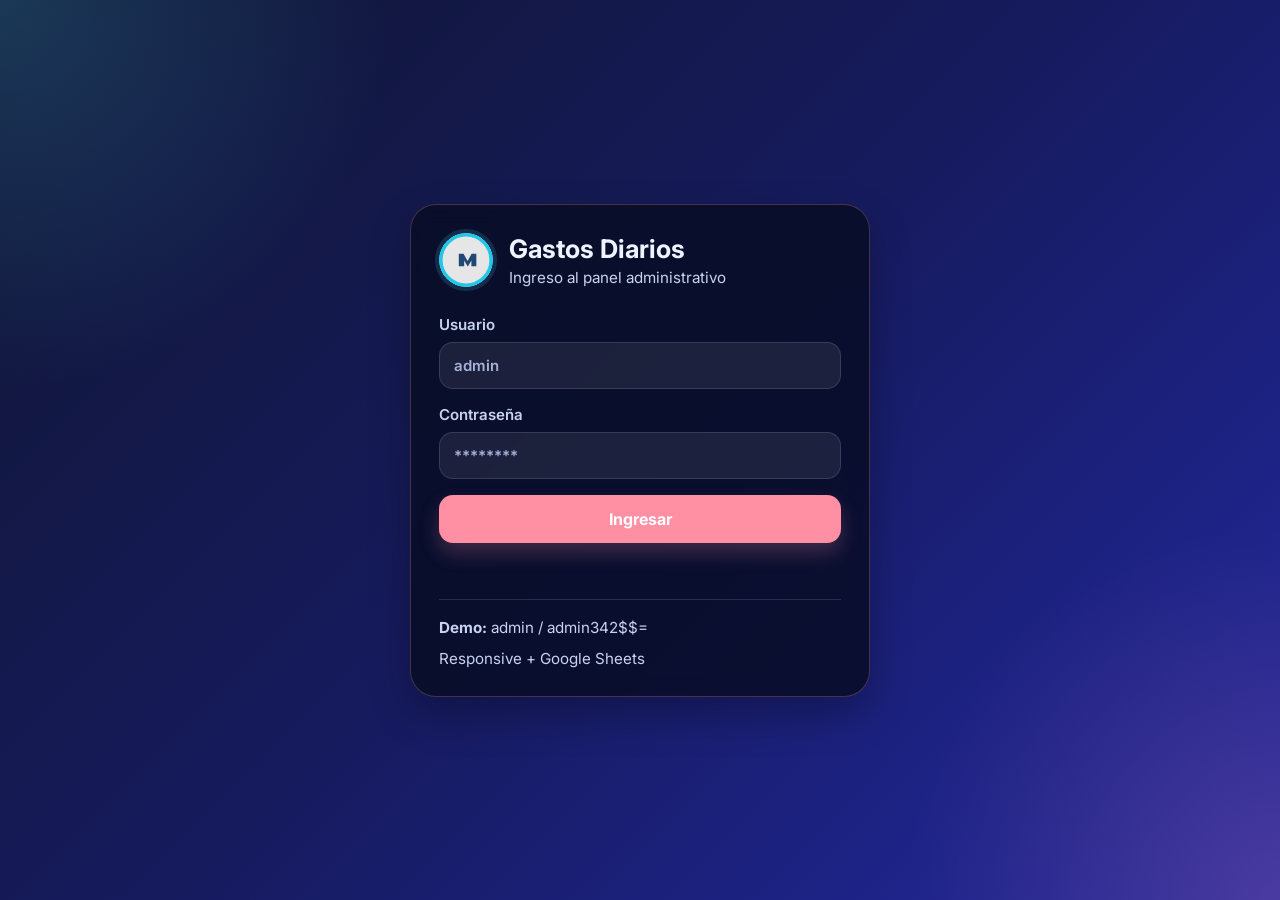
<file: index.html>
<!DOCTYPE html>
<html lang="es">
<head>
  <meta charset="UTF-8" />
  <meta name="viewport" content="width=device-width, initial-scale=1.0" />
  <title>Gastos Diarios</title>
  <link rel="preconnect" href="https://fonts.googleapis.com">
  <link rel="preconnect" href="https://fonts.gstatic.com" crossorigin>
  <link href="https://fonts.googleapis.com/css2?family=Inter:wght@400;500;600;700;800&display=swap" rel="stylesheet">
  <link rel="stylesheet" href="styles.css" />
</head>
<body>
  <div id="app">
    <section id="loginScreen" class="screen screen--active">
      <div class="login-shell">
        <div class="login-card">
          <div class="login-brand">
            <img src="assets/logo-placeholder.svg" alt="Logo" class="login-logo" />
            <div>
              <h1>Gastos Diarios</h1>
              <p>Ingreso al panel administrativo</p>
            </div>
          </div>

          <form id="loginForm" class="login-form">
            <label>
              Usuario
              <input type="text" id="username" placeholder="admin" autocomplete="username" required />
            </label>

            <label>
              Contraseña
              <input type="password" id="password" placeholder="********" autocomplete="current-password" required />
            </label>

            <button type="submit" class="primary-button">Ingresar</button>
            <p id="loginMessage" class="form-message"></p>
          </form>

          <div class="login-help">
            <span><strong>Demo:</strong> admin / admin342$$=</span>
            <span>Responsive + Google Sheets</span>
          </div>
        </div>
      </div>
    </section>

    <section id="dashboardScreen" class="screen">
      <header class="app-header">
        <div class="brand">
          <img src="assets/logo-placeholder.svg" alt="Logo" class="brand-logo" />
          <div class="brand-copy">
            <h2>Gastos Diarios</h2>
            <p>Dashboard financiero diario</p>
          </div>
        </div>

        <button id="themeToggle" class="theme-toggle" type="button" aria-label="Cambiar tema">
          <span class="toggle-icon toggle-icon--sun" aria-hidden="true">
            <svg viewBox="0 0 24 24"><path d="M12 4V2m0 20v-2m8-8h2M2 12h2m13.657 5.657 1.414 1.414M4.929 4.929 6.343 6.343m11.314-1.414-1.414 1.414M6.343 17.657l-1.414 1.414M12 7a5 5 0 1 0 0 10a5 5 0 0 0 0-10Z"/></svg>
          </span>
          <span class="toggle-track"><span class="toggle-thumb"></span></span>
          <span class="toggle-icon toggle-icon--moon" aria-hidden="true">
            <svg viewBox="0 0 24 24"><path d="M20 14.5A8.5 8.5 0 0 1 9.5 4A8.5 8.5 0 1 0 20 14.5Z"/></svg>
          </span>
        </button>
      </header>

      <button id="filtersToggleBtn" class="filters-fab" type="button" aria-label="Mostrar filtros">
        <svg viewBox="0 0 24 24"><path d="M3 5h18M6 12h12M10 19h4"/></svg>
      </button>

      <main class="dashboard-shell">
        <aside id="filtersPanel" class="filters-panel">
          <div class="filters-head">
            <div class="filters-title">
              <span class="filters-icon">
                <svg viewBox="0 0 24 24"><path d="m21 21-4.35-4.35M10.5 18a7.5 7.5 0 1 1 0-15a7.5 7.5 0 0 1 0 15Z"/></svg>
              </span>
              <div>
                <h3>Filtros</h3>
                <p>Periodo, categoría y detalle</p>
              </div>
            </div>
          </div>

          <form id="filtersForm" class="filters-form">
            <label>
              Periodo
              <select id="periodFilter">
                <option value="7">Últimos 7 días</option>
                <option value="30" selected>Últimos 30 días</option>
                <option value="custom">Desde / Hasta</option>
                <option value="all">Todo</option>
              </select>
            </label>

            <div id="customDates" class="custom-dates hidden">
              <label>
                Desde
                <input type="date" id="fromFilter" />
              </label>
              <label>
                Hasta
                <input type="date" id="toFilter" />
              </label>
            </div>

            <label>
              Categoría
              <select id="categoryFilter">
                <option value="">Todas</option>
              </select>
            </label>

            <label>
              Detalle
              <input type="text" id="detailFilter" placeholder="Ej: alquiler" />
            </label>

            <label>
              Buscar
              <input type="text" id="searchFilter" placeholder="Buscar por detalle, ID o categoría" />
            </label>

            <div class="filters-actions">
              <button type="submit" class="primary-button">Aplicar</button>
              <button type="button" id="clearFiltersBtn" class="secondary-button">Limpiar</button>
            </div>
          </form>
        </aside>

        <section class="content-panel">
          <div class="stats-grid">
            <article class="stat-card stat-card--income">
              <span class="stat-label">Ingresos</span>
              <strong id="incomeValue" class="stat-value">USD 0.00</strong>
            </article>

            <article class="stat-card stat-card--expense">
              <span class="stat-label">Egresos / Gastos</span>
              <strong id="expenseValue" class="stat-value">USD 0.00</strong>
            </article>

            <article class="stat-card stat-card--balance">
              <span class="stat-label">Saldo</span>
              <strong id="balanceValue" class="stat-value">USD 0.00</strong>
            </article>

            <article class="stat-card stat-card--saving">
              <span class="stat-label">Ahorro</span>
              <strong id="savingValue" class="stat-value">USD 0.00</strong>
            </article>
          </div>

          <section class="table-card">
            <div class="table-toolbar">
              <div>
                <h3>Registros</h3>
                <p id="tableCount">0 registros</p>
              </div>

              <button type="button" id="refreshBtn" class="secondary-button">Actualizar</button>
            </div>

            <div class="table-wrap">
              <table>
                <thead>
                  <tr>
                    <th>ID</th>
                    <th>Fecha / Hora</th>
                    <th>Detalle</th>
                    <th>Categoría</th>
                    <th>Cantidad</th>
                    <th>Precio Unitario</th>
                    <th>Tipo Moneda</th>
                    <th>Total</th>
                    <th>Acciones</th>
                  </tr>
                </thead>
                <tbody id="recordsTableBody">
                  <tr>
                    <td colspan="9" class="empty-state">Sin registros cargados.</td>
                  </tr>
                </tbody>
              </table>
            </div>
          </section>
        </section>
      </main>

      <button id="openModalBtn" class="fab" type="button" aria-label="Nuevo registro">
        <span>+</span>
      </button>

      <footer class="app-footer">
        <p>IFLIA GAMBINO-JUÁREZ © 2026</p>
        <p>by Ing. Fernando Gambino &amp; C.P. Carolina Juárez · Todos los Derechos Registrados</p>
      </footer>
    </section>
  </div>

  <div id="recordModal" class="modal hidden">
    <div class="modal-card">
      <div class="modal-head">
        <div>
          <h3 id="modalTitle">Nuevo registro</h3>
          <p id="modalSubtitle">Carga y edición de movimientos</p>
        </div>
        <button type="button" class="icon-button" data-close-modal="true" aria-label="Cerrar">
          <svg viewBox="0 0 24 24"><path d="M6 6 18 18M18 6 6 18"/></svg>
        </button>
      </div>

      <form id="recordForm" class="record-form">
        <div class="form-grid">
          <label>
            ID
            <input type="text" id="recordId" readonly />
          </label>

          <label>
            Fecha / Hora
            <input type="datetime-local" id="recordDateTime" required />
          </label>

          <label class="col-span-2">
            Detalle
            <input type="text" id="recordDetail" maxlength="120" required />
          </label>

          <label>
            Categoría
            <input type="text" id="recordCategory" list="categoriesList" placeholder="Ej: 💡 Luz" required />
            <datalist id="categoriesList"></datalist>
          </label>

          <label>
            Tipo de movimiento
            <select id="recordMovement" required>
              <option value="Ingreso">Ingreso</option>
              <option value="Egreso">Egreso</option>
              <option value="Ahorro">Ahorro</option>
            </select>
          </label>

          <label>
            Cantidad
            <input type="number" id="recordQuantity" step="0.01" min="0" value="1" required />
          </label>

          <label>
            Precio Unitario
            <input type="number" id="recordUnitPrice" step="0.01" min="0" value="0" required />
          </label>

          <label>
            Tipo Moneda
            <select id="recordCurrency" required>
              <option value="USD">USD</option>
              <option value="ARS">ARS</option>
              <option value="EUR">EUR</option>
            </select>
          </label>

          <label>
            Total
            <input type="number" id="recordTotal" step="0.01" readonly />
          </label>
        </div>

        <div class="modal-actions">
          <button type="button" class="secondary-button" data-close-modal="true">Cancelar</button>
          <button type="submit" id="saveRecordBtn" class="primary-button">Guardar</button>
        </div>

        <p class="modal-note">Se agregó el campo <strong>Tipo de movimiento</strong> para poder calcular correctamente Ingresos, Egresos, Saldo y Ahorro en el dashboard.</p>
        <p id="formMessage" class="form-message"></p>
      </form>
    </div>
  </div>

  <script src="script.js"></script>
</body>
</html>
</file>
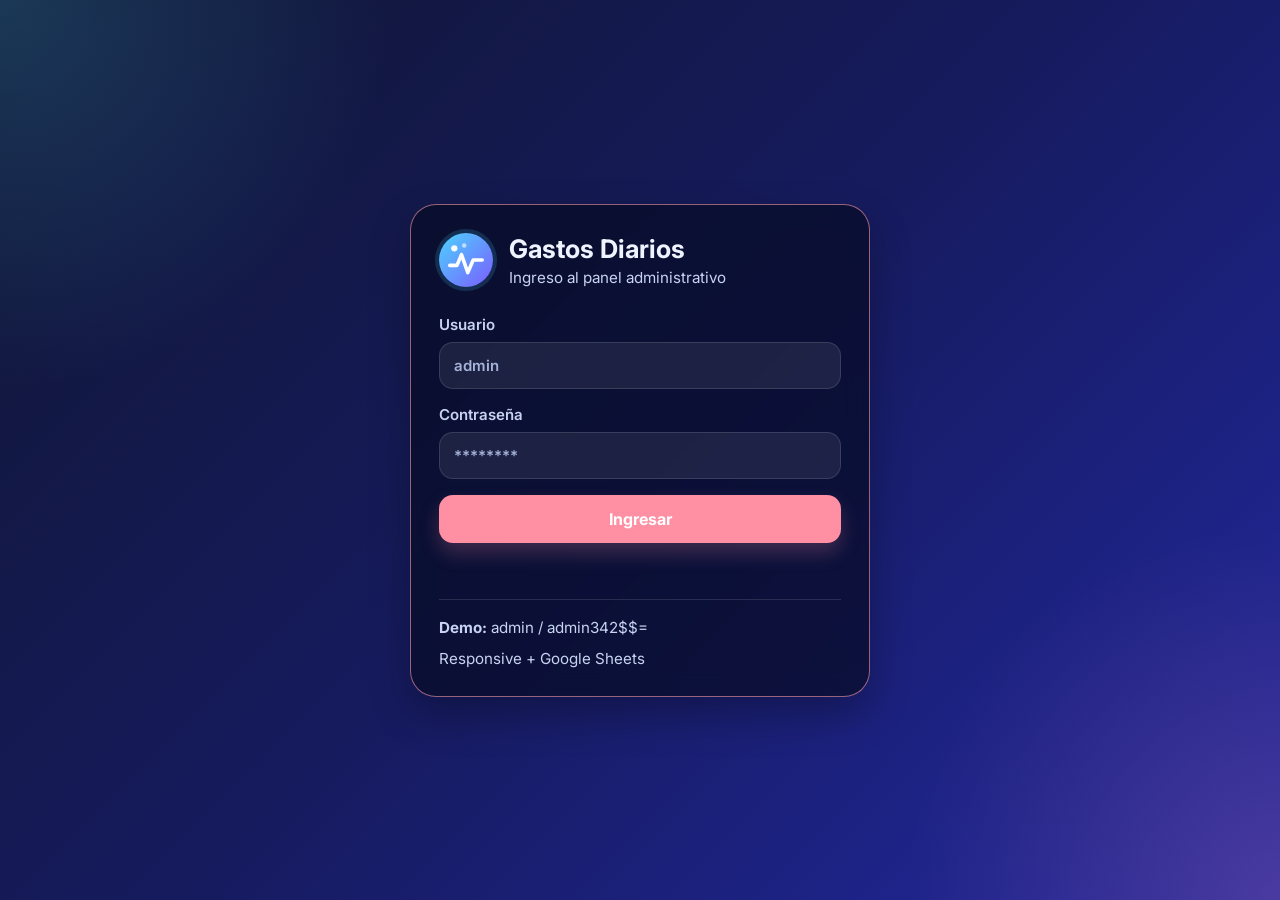
<file: gastos_diarios_actualizado/updated_app/index.html>
<!DOCTYPE html>
<html lang="es">
<head>
  <meta charset="UTF-8" />
  <meta name="viewport" content="width=device-width, initial-scale=1.0" />
  <title>Gastos Diarios</title>
  <meta name="theme-color" content="#214774" />
  <link rel="icon" type="image/svg+xml" href="assets/favicon.svg" />
  <link rel="preconnect" href="https://fonts.googleapis.com">
  <link rel="preconnect" href="https://fonts.gstatic.com" crossorigin>
  <link href="https://fonts.googleapis.com/css2?family=Inter:wght@400;500;600;700;800&display=swap" rel="stylesheet">
  <link rel="stylesheet" href="styles.css" />
</head>
<body>
  <div id="app">
    <section id="loginScreen" class="screen screen--active">
      <div class="login-shell">
        <div class="login-card">
          <div class="login-brand">
            <img src="assets/logo-placeholder.svg" alt="Logo" class="login-logo" />
            <div>
              <h1>Gastos Diarios</h1>
              <p>Ingreso al panel administrativo</p>
            </div>
          </div>

          <form id="loginForm" class="login-form">
            <label>
              Usuario
              <input type="text" id="username" placeholder="admin" autocomplete="username" required />
            </label>

            <label>
              Contraseña
              <input type="password" id="password" placeholder="********" autocomplete="current-password" required />
            </label>

            <button type="submit" class="primary-button">Ingresar</button>
            <p id="loginMessage" class="form-message"></p>
          </form>

          <div class="login-help">
            <span><strong>Demo:</strong> admin / admin342$$=</span>
            <span>Responsive + Google Sheets</span>
          </div>
        </div>
      </div>
    </section>

    <section id="dashboardScreen" class="screen">
      <header class="app-header">
        <div class="brand">
          <img src="assets/logo-placeholder.svg" alt="Logo" class="brand-logo" />
          <div class="brand-copy">
            <h2>Gastos Diarios</h2>
            <p>Dashboard financiero diario</p>
          </div>
        </div>

        <div class="header-actions">
          <button id="themeToggle" class="theme-toggle" type="button" aria-label="Cambiar tema">
            <span class="toggle-icon" aria-hidden="true">
              <svg viewBox="0 0 24 24"><path d="M12 4V2m0 20v-2m8-8h2M2 12h2m13.657 5.657 1.414 1.414M4.929 4.929 6.343 6.343m11.314-1.414-1.414 1.414M6.343 17.657l-1.414 1.414M12 7a5 5 0 1 0 0 10a5 5 0 0 0 0-10Z"/></svg>
            </span>
            <span class="toggle-track"><span class="toggle-thumb"></span></span>
            <span class="toggle-icon" aria-hidden="true">
              <svg viewBox="0 0 24 24"><path d="M20 14.5A8.5 8.5 0 0 1 9.5 4A8.5 8.5 0 1 0 20 14.5Z"/></svg>
            </span>
          </button>

          <button id="fullscreenToggle" class="header-icon-button" type="button" aria-label="Pantalla completa" title="Pantalla completa">
            <svg viewBox="0 0 24 24"><path d="M8 3H4v4M16 3h4v4M8 21H4v-4M20 17v4h-4"/><path d="M4 8 10 2M20 8l-6-6M4 16l6 6M20 16l-6 6"/></svg>
          </button>

          <div class="profile-box">
            <input id="profileImageInput" type="file" accept="image/*" hidden />
            <button id="profileImageButton" class="profile-image-button" type="button" aria-label="Cambiar foto de perfil" title="Cambiar foto de perfil">
              <img id="profileImage" src="assets/avatar-default.svg" alt="Foto de perfil" class="profile-image" />
            </button>
            <div class="profile-copy">
              <span class="profile-label">Usuario</span>
              <strong id="profileName">Administrador</strong>
            </div>
            <button id="logoutBtn" class="logout-button" type="button">
              <svg viewBox="0 0 24 24"><path d="M9 21H5a2 2 0 0 1-2-2V5a2 2 0 0 1 2-2h4"/><path d="M16 17l5-5-5-5"/><path d="M21 12H9"/></svg>
              <span>Salir</span>
            </button>
          </div>
        </div>
      </header>

      <button id="filtersToggleBtn" class="filters-fab" type="button" aria-label="Mostrar filtros">
        <svg viewBox="0 0 24 24"><path d="M3 5h18M6 12h12M10 19h4"/></svg>
      </button>

      <main class="dashboard-shell">
        <aside id="filtersPanel" class="filters-panel">
          <div class="filters-head">
            <div class="filters-title">
              <span class="filters-icon">
                <svg viewBox="0 0 24 24"><path d="m21 21-4.35-4.35M10.5 18a7.5 7.5 0 1 1 0-15a7.5 7.5 0 0 1 0 15Z"/></svg>
              </span>
              <div>
                <h3>Filtros</h3>
                <p>Periodo, categoría y detalle</p>
              </div>
            </div>
          </div>

          <form id="filtersForm" class="filters-form">
            <label>
              Periodo
              <select id="periodFilter">
                <option value="7">Últimos 7 días</option>
                <option value="30" selected>Últimos 30 días</option>
                <option value="custom">Desde / Hasta</option>
                <option value="all">Todo</option>
              </select>
            </label>

            <div id="customDates" class="custom-dates hidden">
              <label>
                Desde
                <input type="date" id="fromFilter" />
              </label>
              <label>
                Hasta
                <input type="date" id="toFilter" />
              </label>
            </div>

            <label>
              Categoría
              <select id="categoryFilter">
                <option value="">Todas</option>
              </select>
            </label>

            <label>
              Detalle
              <input type="text" id="detailFilter" placeholder="Ej: alquiler" />
            </label>

            <label>
              Buscar
              <input type="text" id="searchFilter" placeholder="Buscar por detalle, ID o categoría" />
            </label>

            <div class="filters-actions">
              <button type="submit" class="primary-button">Aplicar</button>
              <button type="button" id="clearFiltersBtn" class="secondary-button">Limpiar</button>
            </div>
          </form>
        </aside>

        <section class="content-panel">
          <div class="stats-grid">
            <article class="stat-card stat-card--income">
              <div class="stat-topline">
                <div>
                  <span class="stat-label">Ingresos</span>
                  <p class="stat-mini">Suma independiente por moneda</p>
                </div>
                <span class="stat-icon" aria-hidden="true">
                  <svg viewBox="0 0 24 24"><path d="M12 3v18M17 8.5c0-2-2.24-3.5-5-3.5s-5 1.5-5 3.5 2.24 3.5 5 3.5 5 1.5 5 3.5-2.24 3.5-5 3.5-5-1.5-5-3.5"/></svg>
                </span>
              </div>
              <div class="stat-currencies">
                <div class="currency-line">
                  <span class="currency-label">ARS</span>
                  <strong id="incomeValueARS" class="stat-value">ARS 0,00</strong>
                </div>
                <div class="currency-line">
                  <span class="currency-label">USD</span>
                  <strong id="incomeValueUSD" class="stat-value stat-value--secondary">USD 0.00</strong>
                </div>
              </div>
            </article>

            <article class="stat-card stat-card--expense">
              <div class="stat-topline">
                <div>
                  <span class="stat-label">Egresos / Gastos</span>
                  <p class="stat-mini">Suma independiente por moneda</p>
                </div>
                <span class="stat-icon" aria-hidden="true">
                  <svg viewBox="0 0 24 24"><path d="M3 7h18M7 3v4M17 3v4M6 12h12M8 16h8M10 20h4"/></svg>
                </span>
              </div>
              <div class="stat-currencies">
                <div class="currency-line">
                  <span class="currency-label">ARS</span>
                  <strong id="expenseValueARS" class="stat-value">AR$ 0,00</strong>
                </div>
                <div class="currency-line">
                  <span class="currency-label">USD</span>
                  <strong id="expenseValueUSD" class="stat-value stat-value--secondary">USD 0.00</strong>
                </div>
              </div>
            </article>

            <article class="stat-card stat-card--balance">
              <div class="stat-topline">
                <div>
                  <span class="stat-label">Saldo</span>
                  <p class="stat-mini">Ingresos - Egresos - Ahorro</p>
                </div>
                <span class="stat-icon" aria-hidden="true">
                  <svg viewBox="0 0 24 24"><path d="M4 14h4l2-4 3 8 2-4h5"/></svg>
                </span>
              </div>
              <div class="stat-currencies">
                <div class="currency-line">
                  <span class="currency-label">ARS</span>
                  <strong id="balanceValueARS" class="stat-value">AR$ 0,00</strong>
                </div>
                <div class="currency-line currency-line--stacked">
                  <span class="currency-label">USD</span>
                  <strong id="balanceValueUSD" class="stat-value stat-value--secondary">USD 0.00</strong>
                  <small id="balanceBlueInfo" class="exchange-note">Cotización Blue: cargando…</small>
                </div>
              </div>
            </article>

            <article class="stat-card stat-card--saving">
              <div class="stat-topline">
                <div>
                  <span class="stat-label">Ahorro</span>
                  <p class="stat-mini">Suma independiente por moneda</p>
                </div>
                <span class="stat-icon" aria-hidden="true">
                  <svg viewBox="0 0 24 24"><path d="M12 2 4 6v6c0 5.2 3.4 9.9 8 11 4.6-1.1 8-5.8 8-11V6l-8-4Z"/><path d="M9 12h6"/></svg>
                </span>
              </div>
              <div class="stat-currencies">
                <div class="currency-line">
                  <span class="currency-label">ARS</span>
                  <strong id="savingValueARS" class="stat-value">AR$ 0,00</strong>
                </div>
                <div class="currency-line">
                  <span class="currency-label">USD</span>
                  <strong id="savingValueUSD" class="stat-value stat-value--secondary">USD 0.00</strong>
                </div>
              </div>
            </article>
          </div>

          <section class="table-card">
            <div class="table-toolbar">
              <div>
                <h3>Registros</h3>
                <p id="tableCount">0 registros</p>
              </div>

              <button type="button" id="refreshBtn" class="secondary-button">Actualizar</button>
            </div>

            <div class="table-wrap">
              <table>
                <thead>
                  <tr>
                    <th>ID</th>
                    <th>Fecha / Hora</th>
                    <th>Detalle</th>
                    <th>Categoría</th>
                    <th>Cantidad</th>
                    <th>Precio Unitario</th>
                    <th>Tipo Moneda</th>
                    <th>Total</th>
                    <th>Acciones</th>
                  </tr>
                </thead>
                <tbody id="recordsTableBody">
                  <tr>
                    <td colspan="9" class="empty-state">Sin registros cargados.</td>
                  </tr>
                </tbody>
              </table>
            </div>
          </section>
        </section>
      </main>

      <button id="openModalBtn" class="fab" type="button" aria-label="Nuevo registro">
        <span>+</span>
      </button>

      <footer class="app-footer">
        <p>IFLIA GAMBINO-JUÁREZ © 2026</p>
        <p>by Ing. Fernando Gambino &amp; C.P. Carolina Juárez · Todos los Derechos Registrados</p>
      </footer>
    </section>
  </div>

  <div id="recordModal" class="modal hidden">
    <div class="modal-card">
      <div class="modal-head">
        <div>
          <h3 id="modalTitle">Nuevo registro</h3>
          <p id="modalSubtitle">Carga y edición de movimientos</p>
        </div>
        <button type="button" class="icon-button" data-close-modal="true" aria-label="Cerrar">
          <svg viewBox="0 0 24 24"><path d="M6 6 18 18M18 6 6 18"/></svg>
        </button>
      </div>

      <form id="recordForm" class="record-form">
        <div class="form-grid">
          <label>
            ID
            <input type="text" id="recordId" readonly />
          </label>

          <label>
            Fecha / Hora
            <input type="datetime-local" id="recordDateTime" required />
          </label>

          <label class="col-span-2">
            Detalle
            <input type="text" id="recordDetail" maxlength="120" required />
          </label>

          <label>
            Categoría
            <input type="text" id="recordCategory" list="categoriesList" placeholder="Ej: 💡 Luz" required />
            <datalist id="categoriesList"></datalist>
          </label>

          <label>
            Tipo de movimiento
            <select id="recordMovement" required>
              <option value="Ingreso">Ingreso</option>
              <option value="Egreso">Egreso</option>
              <option value="Ahorro">Ahorro</option>
            </select>
          </label>

          <label>
            Cantidad
            <input type="number" id="recordQuantity" step="0.01" min="0" value="1" required />
          </label>

          <label>
            Precio Unitario
            <input type="number" id="recordUnitPrice" step="0.01" min="0" value="0" required />
          </label>

          <label>
            Tipo Moneda
            <select id="recordCurrency" required>
              <option value="USD">USD</option>
              <option value="ARS">ARS</option>
              <option value="EUR">EUR</option>
            </select>
          </label>

          <label>
            Total
            <input type="number" id="recordTotal" step="0.01" readonly />
          </label>
        </div>

        <div class="modal-actions">
          <button type="button" class="secondary-button" data-close-modal="true">Cancelar</button>
          <button type="submit" id="saveRecordBtn" class="primary-button">Guardar</button>
        </div>

        <p class="modal-note">Los KPIs superiores ahora muestran los totales separados por moneda: ARS arriba y USD abajo.</p>
        <p id="formMessage" class="form-message"></p>
      </form>
    </div>
  </div>

  <script src="script.js"></script>
</body>
</html>
</file>
<file: styles.css>
:root {
  --bg-header: #214774;
  --bg-footer: #214774;
  --bg-main: linear-gradient(90deg, #000000 0%, #120e4e 44%, #25238e 74%, #3a36d1 100%);
  --panel: rgba(7, 12, 38, 0.72);
  --panel-border: rgba(255, 160, 175, 0.58);
  --text-main: #eef3ff;
  --text-soft: #c8d3f1;
  --text-muted: #a5b3d9;
  --shadow: 0 18px 40px rgba(0, 0, 0, 0.28);
  --card-income: #7dd351;
  --card-expense: #ff5757;
  --card-balance: #07c25f;
  --card-saving: #24b7d4;
  --accent: #4cd4ff;
  --button: #ff8fa3;
  --button-hover: #ff7b92;
  --input-bg: rgba(255, 255, 255, 0.08);
  --surface: rgba(16, 23, 62, 0.55);
  --border-soft: rgba(255, 255, 255, 0.12);
  --success: #49d17d;
  --danger: #ff7a8e;
  --warning: #ffd877;
  --overlay: rgba(5, 8, 20, 0.68);
  --table-head: rgba(33, 71, 116, 0.78);
  --icon: currentColor;
}

:root[data-theme="light"] {
  --bg-header: #dce8f7;
  --bg-footer: #dce8f7;
  --bg-main: linear-gradient(90deg, #eef5ff 0%, #e6ecff 52%, #dfe5ff 100%);
  --panel: rgba(255, 255, 255, 0.82);
  --panel-border: rgba(230, 143, 165, 0.62);
  --text-main: #193155;
  --text-soft: #375076;
  --text-muted: #58759e;
  --shadow: 0 18px 35px rgba(42, 70, 120, 0.12);
  --input-bg: rgba(42, 70, 120, 0.05);
  --surface: rgba(255, 255, 255, 0.88);
  --border-soft: rgba(42, 70, 120, 0.12);
  --overlay: rgba(30, 45, 82, 0.28);
  --table-head: rgba(33, 71, 116, 0.12);
}

*,
*::before,
*::after {
  box-sizing: border-box;
}

html,
body {
  margin: 0;
  min-height: 100%;
  font-family: "Inter", system-ui, -apple-system, BlinkMacSystemFont, "Segoe UI", sans-serif;
  background: #0f1630;
  color: var(--text-main);
}

body {
  overflow-x: hidden;
}

button,
input,
select {
  font: inherit;
}

button {
  border: 0;
  cursor: pointer;
}

img {
  display: block;
  max-width: 100%;
}

.hidden {
  display: none !important;
}

.screen {
  display: none;
  min-height: 100vh;
}

.screen--active {
  display: block;
}

.login-shell {
  min-height: 100vh;
  display: grid;
  place-items: center;
  padding: 24px;
  background:
    radial-gradient(circle at top left, rgba(76, 212, 255, 0.18), transparent 25%),
    radial-gradient(circle at bottom right, rgba(255, 143, 163, 0.18), transparent 24%),
    linear-gradient(135deg, #101631 0%, #161b5f 50%, #2228a0 100%);
}

.login-card {
  width: min(100%, 460px);
  padding: 28px;
  border-radius: 26px;
  background: rgba(8, 13, 36, 0.84);
  backdrop-filter: blur(10px);
  border: 1px solid rgba(255, 160, 175, 0.24);
  box-shadow: var(--shadow);
}

.login-brand {
  display: flex;
  align-items: center;
  gap: 16px;
  margin-bottom: 28px;
}

.login-brand h1,
.brand-copy h2 {
  margin: 0;
  font-size: clamp(1.55rem, 2vw, 1.9rem);
}

.login-brand p,
.brand-copy p,
.filters-title p,
.table-toolbar p,
.modal-head p,
.modal-note,
.login-help,
.form-message {
  margin: 4px 0 0;
  color: var(--text-soft);
  font-size: 0.95rem;
}

.login-logo,
.brand-logo {
  width: 54px;
  height: 54px;
  border-radius: 50%;
  object-fit: cover;
  box-shadow: 0 0 0 4px rgba(76, 212, 255, 0.16);
}

.login-form,
.filters-form,
.record-form {
  display: grid;
  gap: 16px;
}

.login-form label,
.filters-form label,
.record-form label {
  display: grid;
  gap: 8px;
  font-weight: 600;
  color: var(--text-soft);
  font-size: 0.94rem;
}

input,
select {
  width: 100%;
  border-radius: 14px;
  border: 1px solid var(--border-soft);
  background: var(--input-bg);
  color: var(--text-main);
  padding: 13px 14px;
  outline: none;
  transition: border-color 0.25s ease, transform 0.2s ease, background 0.25s ease;
}

input::placeholder {
  color: var(--text-muted);
}

input:focus,
select:focus {
  border-color: rgba(76, 212, 255, 0.7);
  transform: translateY(-1px);
}

.primary-button,
.secondary-button,
.icon-button,
.fab,
.filters-fab {
  transition: transform 0.2s ease, box-shadow 0.25s ease, background 0.25s ease;
}

.primary-button {
  padding: 14px 18px;
  border-radius: 14px;
  background: var(--button);
  color: #fff;
  font-weight: 700;
  box-shadow: 0 10px 20px rgba(255, 143, 163, 0.22);
}

.primary-button:hover {
  background: var(--button-hover);
  transform: translateY(-1px);
}

.secondary-button {
  padding: 12px 16px;
  border-radius: 14px;
  background: rgba(255, 255, 255, 0.08);
  color: var(--text-main);
  border: 1px solid var(--border-soft);
}

.secondary-button:hover,
.icon-button:hover,
.filters-fab:hover {
  transform: translateY(-1px);
  box-shadow: 0 10px 24px rgba(0, 0, 0, 0.16);
}

.form-message {
  min-height: 18px;
}

.login-help {
  display: flex;
  justify-content: space-between;
  gap: 12px;
  margin-top: 18px;
  padding-top: 18px;
  border-top: 1px solid var(--border-soft);
  flex-wrap: wrap;
}

.app-header,
.app-footer {
  min-height: 108px;
  background: var(--bg-header);
  display: flex;
  align-items: center;
  justify-content: space-between;
  padding: 22px clamp(18px, 3vw, 36px);
}

.app-footer {
  background: var(--bg-footer);
  min-height: auto;
  padding-block: 18px;
  flex-direction: column;
  gap: 4px;
  text-align: center;
}

.app-footer p {
  margin: 0;
  color: var(--text-soft);
}

.brand {
  display: flex;
  align-items: center;
  gap: 14px;
}

.theme-toggle {
  display: inline-flex;
  align-items: center;
  gap: 10px;
  padding: 10px 12px;
  background: rgba(255, 255, 255, 0.12);
  border-radius: 999px;
  color: var(--text-main);
  border: 1px solid rgba(255, 255, 255, 0.16);
}

.toggle-track {
  position: relative;
  width: 62px;
  height: 30px;
  border-radius: 999px;
  background: rgba(5, 8, 20, 0.28);
  box-shadow: inset 0 0 0 1px rgba(255, 255, 255, 0.12);
}

.toggle-thumb {
  position: absolute;
  left: 4px;
  top: 4px;
  width: 22px;
  height: 22px;
  border-radius: 50%;
  background: #fff;
  transition: transform 0.26s ease;
  box-shadow: 0 5px 14px rgba(0, 0, 0, 0.18);
}

:root[data-theme="light"] .toggle-thumb {
  transform: translateX(32px);
}

.toggle-icon {
  width: 18px;
  height: 18px;
  color: var(--text-main);
  display: grid;
  place-items: center;
}

.toggle-icon svg,
.filters-icon svg,
.icon-button svg,
.actions svg,
.filters-fab svg {
  width: 100%;
  height: 100%;
  stroke: var(--icon);
  fill: none;
  stroke-width: 1.9;
  stroke-linecap: round;
  stroke-linejoin: round;
}

.dashboard-shell {
  position: relative;
  display: grid;
  grid-template-columns: 300px minmax(0, 1fr);
  gap: 20px;
  min-height: calc(100vh - 194px);
  padding: 20px;
  background: var(--bg-main);
}

.filters-panel,
.table-card,
.modal-card {
  background: var(--panel);
  backdrop-filter: blur(12px);
  border: 1px solid var(--panel-border);
  box-shadow: var(--shadow);
}

.filters-panel {
  border-radius: 28px;
  padding: 22px;
  align-self: start;
  position: sticky;
  top: 20px;
}

.filters-head {
  margin-bottom: 20px;
}

.filters-title {
  display: flex;
  gap: 14px;
  align-items: center;
}

.filters-title h3,
.table-toolbar h3,
.modal-head h3 {
  margin: 0;
  font-size: 1.15rem;
}

.filters-icon {
  width: 42px;
  height: 42px;
  border-radius: 14px;
  display: grid;
  place-items: center;
  color: var(--text-main);
  background: rgba(255, 255, 255, 0.08);
}

.filters-actions {
  display: flex;
  gap: 10px;
  flex-wrap: wrap;
}

.content-panel {
  display: grid;
  gap: 20px;
}

.stats-grid {
  display: grid;
  grid-template-columns: repeat(4, minmax(0, 1fr));
  gap: 12px;
}

.stat-card {
  min-height: 110px;
  border-radius: 28px;
  padding: 20px 18px;
  display: flex;
  flex-direction: column;
  justify-content: space-between;
  color: #0f1837;
  box-shadow: 0 16px 26px rgba(0, 0, 0, 0.16);
}

.stat-card--income { background: var(--card-income); }
.stat-card--expense { background: var(--card-expense); }
.stat-card--balance { background: var(--card-balance); }
.stat-card--saving { background: var(--card-saving); }

.stat-label {
  font-weight: 700;
  font-size: 0.95rem;
}

.stat-value {
  font-size: clamp(1.2rem, 2vw, 1.8rem);
  line-height: 1.1;
}

.table-card {
  border-radius: 28px;
  padding: 0;
  overflow: hidden;
}

.table-toolbar {
  display: flex;
  justify-content: space-between;
  gap: 16px;
  align-items: center;
  padding: 20px 22px 14px;
}

.table-wrap {
  overflow: auto;
  padding: 0 22px 22px;
}

table {
  width: 100%;
  border-collapse: collapse;
  min-width: 960px;
}

thead th {
  background: var(--table-head);
  color: var(--text-main);
  font-size: 0.88rem;
  text-align: left;
  padding: 16px 14px;
  border: 3px solid var(--panel-border);
}

tbody td {
  padding: 14px;
  border: 3px solid var(--panel-border);
  color: var(--text-main);
  vertical-align: middle;
  background: transparent;
}

tbody tr:hover td {
  background: rgba(255, 255, 255, 0.05);
}

td .sub-tag {
  display: inline-flex;
  margin-top: 8px;
  padding: 4px 8px;
  border-radius: 999px;
  font-size: 0.76rem;
  font-weight: 700;
  color: #0f1837;
}

.sub-tag--ingreso { background: rgba(73, 209, 125, 0.88); }
.sub-tag--egreso { background: rgba(255, 122, 142, 0.88); }
.sub-tag--ahorro { background: rgba(255, 216, 119, 0.88); }

.actions {
  display: flex;
  align-items: center;
  gap: 10px;
}

.icon-button {
  width: 38px;
  height: 38px;
  border-radius: 12px;
  display: grid;
  place-items: center;
  color: var(--text-main);
  background: rgba(255, 255, 255, 0.08);
  border: 1px solid var(--border-soft);
}

.icon-button--danger {
  color: var(--danger);
}

.icon-button svg {
  width: 18px;
  height: 18px;
}

.empty-state {
  text-align: center;
  color: var(--text-soft);
  padding-block: 26px;
}

.fab {
  position: fixed;
  right: 28px;
  bottom: 96px;
  width: 68px;
  height: 68px;
  border-radius: 50%;
  display: grid;
  place-items: center;
  font-size: 2rem;
  background: var(--button);
  color: #fff;
  box-shadow: 0 18px 34px rgba(255, 143, 163, 0.3);
  z-index: 20;
}

.fab:hover {
  transform: translateY(-2px) scale(1.02);
}

.filters-fab {
  position: fixed;
  left: 14px;
  top: 50%;
  transform: translateY(-50%);
  width: 54px;
  height: 54px;
  border-radius: 18px;
  background: rgba(255, 143, 163, 0.95);
  display: grid;
  place-items: center;
  color: #fff;
  box-shadow: var(--shadow);
  z-index: 21;
}

.filters-fab svg {
  width: 22px;
  height: 22px;
}

body.filters-collapsed .dashboard-shell {
  grid-template-columns: 0 minmax(0, 1fr);
}

body.filters-collapsed .filters-panel {
  opacity: 0;
  pointer-events: none;
  width: 0;
  padding: 0;
  overflow: hidden;
  border-width: 0;
}

.modal {
  position: fixed;
  inset: 0;
  z-index: 50;
  display: grid;
  place-items: center;
  padding: 18px;
  background: var(--overlay);
}

.modal-card {
  width: min(100%, 760px);
  border-radius: 28px;
  padding: 24px;
}

.modal-head {
  display: flex;
  justify-content: space-between;
  gap: 16px;
  margin-bottom: 22px;
}

.form-grid {
  display: grid;
  grid-template-columns: repeat(2, minmax(0, 1fr));
  gap: 16px;
}

.col-span-2 {
  grid-column: span 2;
}

.modal-actions {
  display: flex;
  justify-content: flex-end;
  gap: 10px;
  margin-top: 18px;
}

.modal-note {
  margin-top: 16px;
  padding: 12px 14px;
  background: rgba(255, 255, 255, 0.06);
  border-radius: 14px;
  border: 1px solid var(--border-soft);
}

@media (max-width: 1150px) {
  .stats-grid {
    grid-template-columns: repeat(2, minmax(0, 1fr));
  }
}

@media (max-width: 960px) {
  .dashboard-shell {
    grid-template-columns: 1fr;
    padding-inline: 16px;
  }

  .filters-panel {
    position: fixed;
    inset: 130px auto 90px 16px;
    width: min(92vw, 320px);
    z-index: 25;
    transform: translateX(-118%);
    transition: transform 0.28s ease;
  }

  body.filters-open .filters-panel {
    transform: translateX(0);
  }

  body.filters-collapsed .dashboard-shell {
    grid-template-columns: 1fr;
  }

  .filters-fab {
    left: 12px;
    top: auto;
    bottom: 96px;
    transform: none;
  }
}

@media (max-width: 720px) {
  .app-header {
    min-height: 94px;
  }

  .brand-copy p {
    display: none;
  }

  .stats-grid,
  .form-grid {
    grid-template-columns: 1fr;
  }

  .col-span-2 {
    grid-column: span 1;
  }

  .table-toolbar,
  .modal-head,
  .modal-actions,
  .login-help {
    flex-direction: column;
    align-items: stretch;
  }

  .fab {
    right: 18px;
    bottom: 88px;
    width: 60px;
    height: 60px;
  }

  .filters-panel {
    inset: 104px 12px auto 12px;
    width: auto;
  }

  .filters-fab {
    bottom: 88px;
    left: 12px;
  }
}

@media (max-width: 520px) {
  .app-header,
  .app-footer {
    padding-inline: 14px;
  }

  .dashboard-shell {
    padding: 14px;
  }

  .table-wrap {
    padding-inline: 14px;
    padding-bottom: 14px;
  }

  .table-toolbar,
  .modal-card,
  .filters-panel,
  .login-card {
    border-radius: 22px;
  }

  .stat-card {
    border-radius: 22px;
  }
}
</file>
<file: gastos_diarios_actualizado/updated_app/styles.css>
:root {
  --bg-header: rgba(33, 71, 116, 0.94);
  --bg-footer: #214774;
  --bg-main: linear-gradient(90deg, #000000 0%, #120e4e 44%, #25238e 74%, #3a36d1 100%);
  --panel: rgba(7, 12, 38, 0.72);
  --panel-border: rgba(255, 160, 175, 0.58);
  --text-main: #eef3ff;
  --text-soft: #c8d3f1;
  --text-muted: #a5b3d9;
  --shadow: 0 18px 40px rgba(0, 0, 0, 0.28);
  --card-income: #7dd351;
  --card-expense: #ff5757;
  --card-balance: #07c25f;
  --card-saving: #24b7d4;
  --button: #ff8fa3;
  --button-hover: #ff7b92;
  --input-bg: rgba(255, 255, 255, 0.08);
  --surface: rgba(16, 23, 62, 0.55);
  --border-soft: rgba(255, 255, 255, 0.12);
  --danger: #ff7a8e;
  --overlay: rgba(5, 8, 20, 0.68);
  --table-head: rgba(33, 71, 116, 0.78);
  --icon: currentColor;
  --header-height: 104px;
}

:root[data-theme="light"] {
  --bg-header: rgba(220, 232, 247, 0.92);
  --bg-footer: #dce8f7;
  --bg-main: linear-gradient(90deg, #eef5ff 0%, #e6ecff 52%, #dfe5ff 100%);
  --panel: rgba(255, 255, 255, 0.82);
  --panel-border: rgba(230, 143, 165, 0.62);
  --text-main: #193155;
  --text-soft: #375076;
  --text-muted: #58759e;
  --shadow: 0 18px 35px rgba(42, 70, 120, 0.12);
  --input-bg: rgba(42, 70, 120, 0.05);
  --surface: rgba(255, 255, 255, 0.88);
  --border-soft: rgba(42, 70, 120, 0.12);
  --overlay: rgba(30, 45, 82, 0.28);
  --table-head: rgba(33, 71, 116, 0.12);
}

*, *::before, *::after { box-sizing: border-box; }
html, body {
  margin: 0;
  min-height: 100%;
  font-family: "Inter", system-ui, sans-serif;
  background: #0f1630;
  color: var(--text-main);
}
body { overflow-x: hidden; }
button, input, select { font: inherit; }
button { border: 0; cursor: pointer; }
img { display: block; max-width: 100%; }
.hidden { display: none !important; }
.screen { display: none; min-height: 100vh; }
.screen--active { display: block; }

.login-shell {
  min-height: 100vh;
  display: grid;
  place-items: center;
  padding: 24px;
  background:
    radial-gradient(circle at top left, rgba(76, 212, 255, 0.18), transparent 25%),
    radial-gradient(circle at bottom right, rgba(255, 143, 163, 0.18), transparent 24%),
    linear-gradient(135deg, #101631 0%, #161b5f 50%, #2228a0 100%);
}

.login-card,
.filters-panel,
.table-card,
.modal-card {
  background: var(--panel);
  backdrop-filter: blur(12px);
  border: 1px solid var(--panel-border);
  box-shadow: var(--shadow);
}

.login-card {
  width: min(100%, 460px);
  padding: 28px;
  border-radius: 26px;
}

.login-brand, .brand, .filters-title, .header-actions, .profile-box {
  display: flex;
  align-items: center;
}

.login-brand { gap: 16px; margin-bottom: 28px; }
.login-brand h1, .brand-copy h2 { margin: 0; font-size: clamp(1.55rem, 2vw, 1.9rem); }
.login-brand p, .brand-copy p, .filters-title p, .table-toolbar p, .modal-head p, .modal-note, .login-help, .form-message, .stat-mini, .profile-label, .exchange-note {
  margin: 4px 0 0;
  color: var(--text-soft);
  font-size: 0.95rem;
}
.login-logo, .brand-logo, .profile-image {
  width: 54px;
  height: 54px;
  border-radius: 50%;
  object-fit: cover;
  box-shadow: 0 0 0 4px rgba(76, 212, 255, 0.16);
}
.profile-image { width: 48px; height: 48px; }

.login-form, .filters-form, .record-form { display: grid; gap: 16px; }
.login-form label, .filters-form label, .record-form label {
  display: grid;
  gap: 8px;
  font-weight: 600;
  color: var(--text-soft);
  font-size: 0.94rem;
}

input, select {
  width: 100%;
  border-radius: 14px;
  border: 1px solid var(--border-soft);
  background: var(--input-bg);
  color: var(--text-main);
  padding: 13px 14px;
  outline: none;
  transition: border-color .25s ease, transform .2s ease, background .25s ease;
}
input::placeholder { color: var(--text-muted); }
input:focus, select:focus { border-color: rgba(76,212,255,.7); transform: translateY(-1px); }

.primary-button, .secondary-button, .icon-button, .fab, .filters-fab, .header-icon-button, .profile-image-button, .logout-button {
  transition: transform .2s ease, box-shadow .25s ease, background .25s ease;
}
.primary-button {
  padding: 14px 18px;
  border-radius: 14px;
  background: var(--button);
  color: #fff;
  font-weight: 700;
  box-shadow: 0 10px 20px rgba(255, 143, 163, 0.22);
}
.primary-button:hover { background: var(--button-hover); transform: translateY(-1px); }
.secondary-button, .header-icon-button, .logout-button, .profile-image-button, .icon-button {
  padding: 12px 16px;
  border-radius: 14px;
  background: rgba(255,255,255,.08);
  color: var(--text-main);
  border: 1px solid var(--border-soft);
}
.secondary-button:hover, .icon-button:hover, .filters-fab:hover, .header-icon-button:hover, .logout-button:hover, .profile-image-button:hover {
  transform: translateY(-1px);
  box-shadow: 0 10px 24px rgba(0,0,0,.16);
}
.form-message { min-height: 18px; }
.login-help {
  display: flex;
  justify-content: space-between;
  gap: 12px;
  margin-top: 18px;
  padding-top: 18px;
  border-top: 1px solid var(--border-soft);
  flex-wrap: wrap;
}

.app-header, .app-footer {
  background: var(--bg-header);
  display: flex;
  align-items: center;
  justify-content: space-between;
  padding: 20px clamp(18px, 3vw, 36px);
}
.app-header {
  min-height: var(--header-height);
  position: sticky;
  top: 0;
  z-index: 40;
  backdrop-filter: blur(14px);
  border-bottom: 1px solid rgba(255,255,255,.08);
}
.app-footer {
  background: var(--bg-footer);
  min-height: auto;
  padding-block: 18px;
  flex-direction: column;
  gap: 4px;
  text-align: center;
}
.app-footer p { margin: 0; color: var(--text-soft); }
.brand { gap: 14px; }
.header-actions { gap: 12px; flex-wrap: wrap; justify-content: flex-end; }
.profile-box {
  gap: 12px;
  padding: 8px 10px 8px 8px;
  border-radius: 18px;
  background: rgba(255,255,255,.08);
  border: 1px solid rgba(255,255,255,.12);
}
.profile-image-button {
  padding: 0;
  width: 52px;
  height: 52px;
  border-radius: 50%;
  overflow: hidden;
  flex: 0 0 auto;
}
.profile-copy { display: grid; gap: 2px; min-width: 120px; }
.profile-label { font-size: .75rem; text-transform: uppercase; letter-spacing: .08em; }
#profileName { font-size: .96rem; line-height: 1.1; }
.logout-button {
  display: inline-flex;
  align-items: center;
  gap: 8px;
  font-weight: 700;
  padding-inline: 14px;
}

.theme-toggle {
  display: inline-flex;
  align-items: center;
  gap: 10px;
  padding: 10px 12px;
  background: rgba(255,255,255,.12);
  border-radius: 999px;
  color: var(--text-main);
  border: 1px solid rgba(255,255,255,.16);
}
.toggle-track {
  position: relative;
  width: 62px;
  height: 30px;
  border-radius: 999px;
  background: rgba(5,8,20,.28);
  box-shadow: inset 0 0 0 1px rgba(255,255,255,.12);
}
.toggle-thumb {
  position: absolute;
  left: 4px;
  top: 4px;
  width: 22px;
  height: 22px;
  border-radius: 50%;
  background: #fff;
  transition: transform .26s ease;
  box-shadow: 0 5px 14px rgba(0,0,0,.18);
}
:root[data-theme="light"] .toggle-thumb { transform: translateX(32px); }
.toggle-icon, .filters-icon, .stat-icon, .header-icon-button, .logout-button svg, .filters-fab svg { display: grid; place-items: center; }
.toggle-icon svg, .filters-icon svg, .icon-button svg, .actions svg, .filters-fab svg, .header-icon-button svg, .logout-button svg, .stat-icon svg {
  width: 18px;
  height: 18px;
  stroke: var(--icon);
  fill: none;
  stroke-width: 1.9;
  stroke-linecap: round;
  stroke-linejoin: round;
}
.header-icon-button { width: 48px; height: 48px; padding: 0; border-radius: 14px; }
.header-icon-button svg { width: 20px; height: 20px; }
.logout-button svg { width: 18px; height: 18px; }

.dashboard-shell {
  position: relative;
  display: grid;
  grid-template-columns: 300px minmax(0, 1fr);
  gap: 20px;
  min-height: calc(100vh - var(--header-height) - 90px);
  padding: 20px;
  background: var(--bg-main);
}
.filters-panel {
  border-radius: 28px;
  padding: 22px;
  align-self: start;
  position: sticky;
  top: calc(var(--header-height) + 20px);
}
.filters-head { margin-bottom: 20px; }
.filters-title { gap: 14px; }
.filters-title h3, .table-toolbar h3, .modal-head h3 { margin: 0; font-size: 1.15rem; }
.filters-icon, .stat-icon {
  width: 42px;
  height: 42px;
  border-radius: 14px;
  color: var(--text-main);
  background: rgba(255,255,255,.08);
}
.filters-actions, .actions, .modal-actions { display: flex; gap: 10px; flex-wrap: wrap; }
.content-panel { display: grid; gap: 20px; }
.stats-grid { display: grid; grid-template-columns: repeat(4, minmax(0, 1fr)); gap: 12px; }
.stat-card {
  min-height: 168px;
  border-radius: 28px;
  padding: 18px;
  display: grid;
  gap: 18px;
  color: #0f1837;
  box-shadow: 0 16px 26px rgba(0,0,0,.16);
}
.stat-card--income { background: var(--card-income); }
.stat-card--expense { background: var(--card-expense); }
.stat-card--balance { background: var(--card-balance); }
.stat-card--saving { background: var(--card-saving); }
.stat-topline {
  display: flex;
  justify-content: space-between;
  gap: 12px;
  align-items: flex-start;
}
.stat-label { font-weight: 800; font-size: 1rem; display: block; }
.stat-mini { color: rgba(15,24,55,.75); font-size: .8rem; }
.stat-icon { flex: 0 0 auto; }
.stat-icon svg { width: 22px; height: 22px; }
.stat-currencies { display: grid; gap: 10px; }
.currency-line {
  display: flex;
  align-items: flex-start;
  justify-content: space-between;
  gap: 12px;
  padding-top: 10px;
  border-top: 1px solid rgba(15,24,55,.18);
}
.currency-line--stacked {
  display: grid;
  grid-template-columns: auto 1fr;
  align-items: center;
}
.currency-line--stacked .exchange-note {
  grid-column: 1 / -1;
  margin-top: 6px;
}
.currency-label {
  font-size: .8rem;
  font-weight: 800;
  letter-spacing: .08em;
  text-transform: uppercase;
  opacity: .8;
}
.stat-value { font-size: clamp(1.1rem, 1.9vw, 1.55rem); line-height: 1.1; text-align: right; }
.stat-value--secondary { font-size: clamp(1.02rem, 1.55vw, 1.3rem); }
.exchange-note { color: rgba(15,24,55,.8); font-size: .78rem; }

.table-card { border-radius: 28px; padding: 0; overflow: hidden; }
.table-toolbar {
  display: flex;
  justify-content: space-between;
  gap: 16px;
  align-items: center;
  padding: 20px 22px 14px;
}
.table-wrap { overflow: auto; padding: 0 22px 22px; }
table { width: 100%; border-collapse: collapse; min-width: 960px; }
thead th {
  background: var(--table-head);
  color: var(--text-main);
  font-size: .88rem;
  text-align: left;
  padding: 16px 14px;
  border: 3px solid var(--panel-border);
}
tbody td {
  padding: 14px;
  border: 3px solid var(--panel-border);
  color: var(--text-main);
  vertical-align: middle;
}
tbody tr:hover td { background: rgba(255,255,255,.05); }
td .sub-tag {
  display: inline-flex;
  margin-top: 8px;
  padding: 4px 8px;
  border-radius: 999px;
  font-size: .76rem;
  font-weight: 700;
  color: #0f1837;
}
.sub-tag--ingreso { background: rgba(73,209,125,.88); }
.sub-tag--egreso { background: rgba(255,122,142,.88); }
.sub-tag--ahorro { background: rgba(255,216,119,.88); }
.icon-button { width: 38px; height: 38px; padding: 0; display: grid; place-items: center; }
.icon-button--danger { color: var(--danger); }
.icon-button svg { width: 18px; height: 18px; }
.empty-state { text-align: center; color: var(--text-soft); padding-block: 26px; }

.fab {
  position: fixed;
  right: 28px;
  bottom: 96px;
  width: 68px;
  height: 68px;
  border-radius: 50%;
  display: grid;
  place-items: center;
  font-size: 2rem;
  background: var(--button);
  color: #fff;
  box-shadow: 0 18px 34px rgba(255,143,163,.3);
  z-index: 20;
}
.fab:hover { transform: translateY(-2px) scale(1.02); }
.filters-fab {
  position: fixed;
  left: 14px;
  top: 50%;
  transform: translateY(-50%);
  width: 54px;
  height: 54px;
  border-radius: 18px;
  background: rgba(255,143,163,.95);
  display: grid;
  place-items: center;
  color: #fff;
  box-shadow: var(--shadow);
  z-index: 21;
}
.filters-fab svg { width: 22px; height: 22px; }
body.filters-collapsed .dashboard-shell { grid-template-columns: 0 minmax(0, 1fr); }
body.filters-collapsed .filters-panel {
  opacity: 0;
  pointer-events: none;
  width: 0;
  padding: 0;
  overflow: hidden;
  border-width: 0;
}
.modal {
  position: fixed;
  inset: 0;
  z-index: 50;
  display: grid;
  place-items: center;
  padding: 18px;
  background: var(--overlay);
}
.modal-card { width: min(100%, 760px); border-radius: 28px; padding: 24px; }
.modal-head {
  display: flex;
  justify-content: space-between;
  gap: 16px;
  margin-bottom: 22px;
}
.form-grid { display: grid; grid-template-columns: repeat(2, minmax(0,1fr)); gap: 16px; }
.col-span-2 { grid-column: span 2; }
.modal-actions { justify-content: flex-end; margin-top: 18px; }
.modal-note {
  margin-top: 16px;
  padding: 12px 14px;
  background: rgba(255,255,255,.06);
  border-radius: 14px;
  border: 1px solid var(--border-soft);
}

@media (max-width: 1250px) {
  .stats-grid { grid-template-columns: repeat(2, minmax(0,1fr)); }
}
@media (max-width: 1080px) {
  .app-header { gap: 16px; align-items: flex-start; }
  .header-actions { width: 100%; }
  .dashboard-shell { grid-template-columns: 1fr; }
  .filters-panel {
    position: fixed;
    inset: calc(var(--header-height) + 16px) auto 90px 16px;
    width: min(92vw, 320px);
    z-index: 25;
    transform: translateX(-118%);
    transition: transform .28s ease;
  }
  body.filters-open .filters-panel { transform: translateX(0); }
  body.filters-collapsed .dashboard-shell { grid-template-columns: 1fr; }
  .filters-fab { left: 12px; top: auto; bottom: 96px; transform: none; }
}
@media (max-width: 760px) {
  :root { --header-height: 150px; }
  .app-header, .table-toolbar, .modal-head, .modal-actions, .login-help { flex-direction: column; align-items: stretch; }
  .header-actions, .profile-box { justify-content: stretch; }
  .brand-copy p { display: none; }
  .stats-grid, .form-grid { grid-template-columns: 1fr; }
  .col-span-2 { grid-column: span 1; }
  .currency-line { flex-direction: column; }
  .stat-value { text-align: left; }
  .fab { right: 18px; bottom: 88px; width: 60px; height: 60px; }
  .filters-panel { inset: calc(var(--header-height) + 10px) 12px auto 12px; width: auto; }
  .filters-fab { bottom: 88px; left: 12px; }
}
</file>
